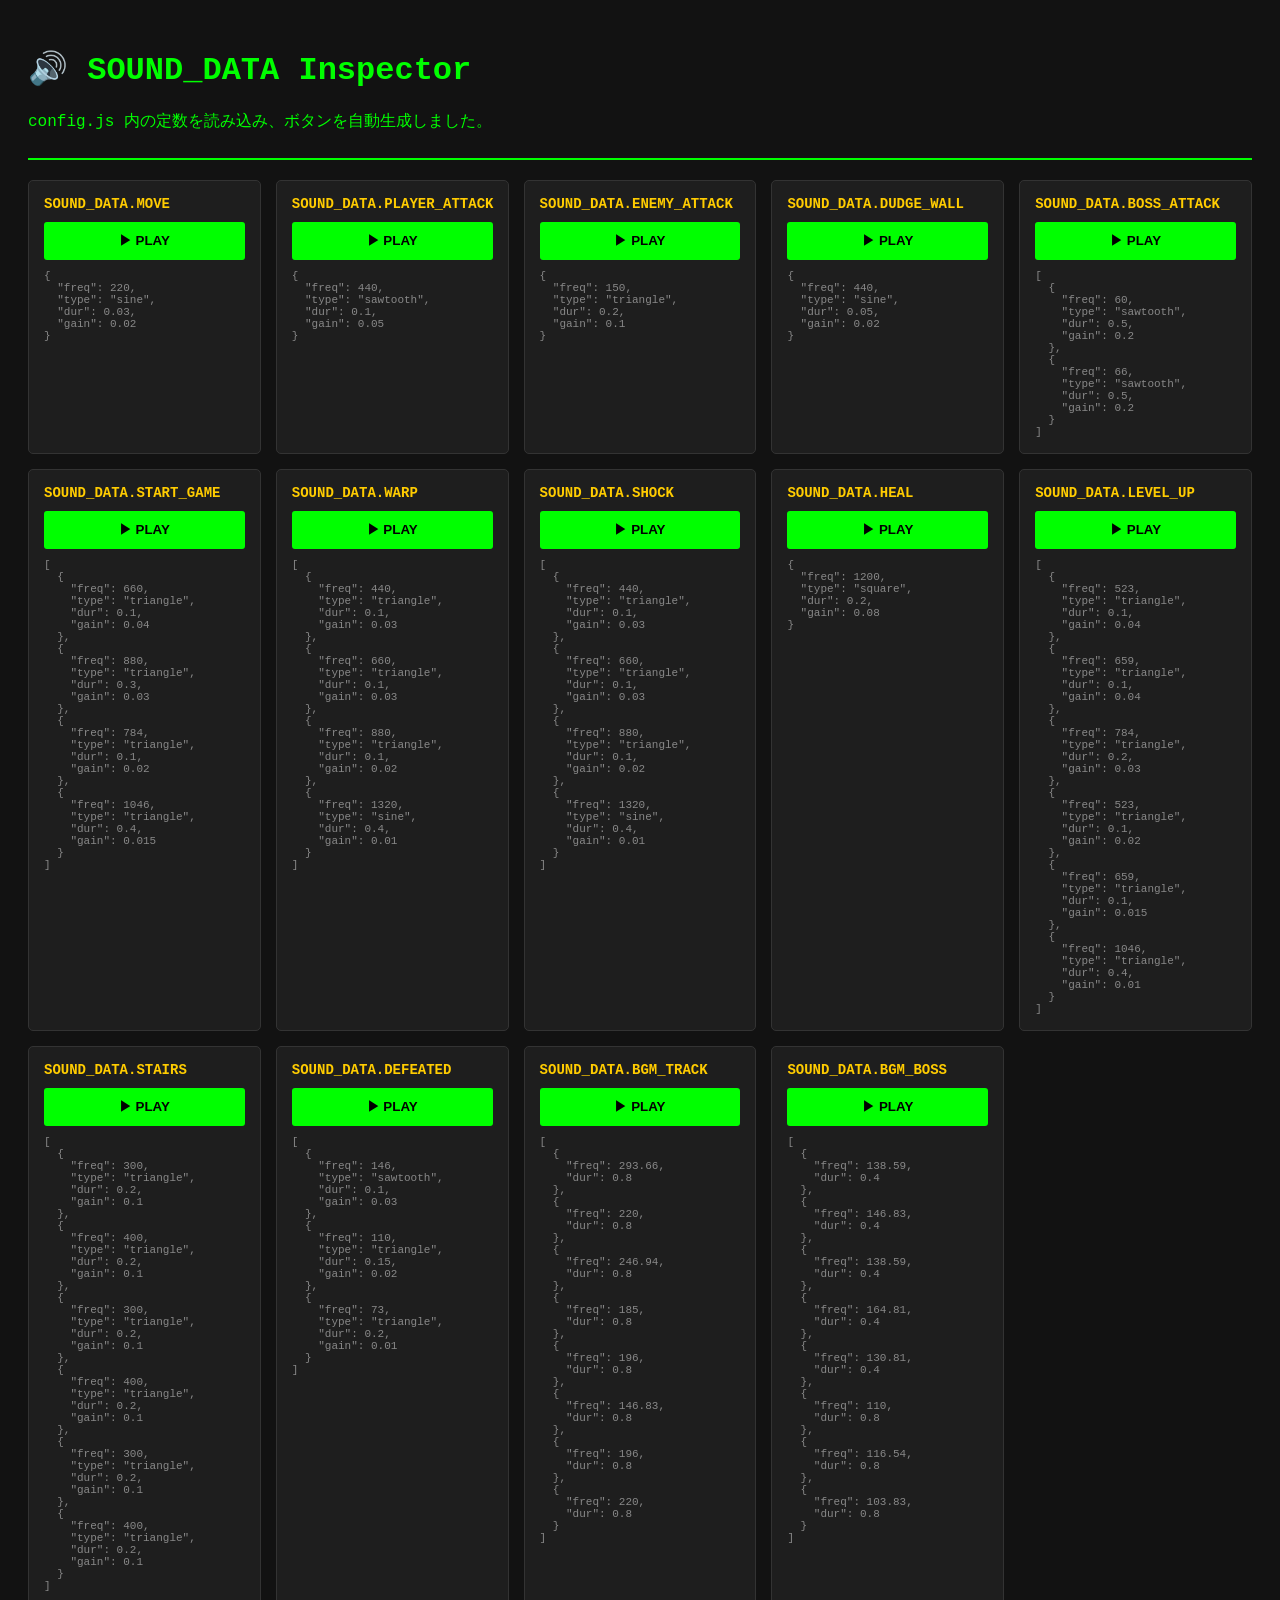
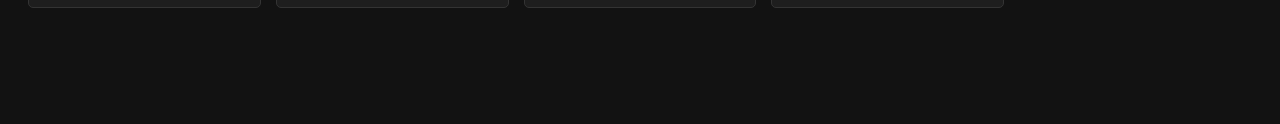
<file: test/sound-tester.html>
<!DOCTYPE html>
<html lang="ja">
<head>
    <meta charset="UTF-8">
    <title>ShadowRogue - CONST変数サウンドチェッカー</title>
    <script src="../config.js"></script>
    <style>
        body { background: #121212; color: #00ff00; font-family: 'Consolas', monospace; padding: 20px; }
        .header { border-bottom: 2px solid #00ff00; margin-bottom: 20px; padding-bottom: 10px; }
        .grid { display: grid; grid-template-columns: repeat(auto-fill, minmax(200px, 1fr)); gap: 15px; }
        .sound-card { 
            background: #1e1e1e; border: 1px solid #333; padding: 15px; border-radius: 5px;
            display: flex; flex-direction: column; gap: 10px;
        }
        .var-name { color: #ffcc00; font-weight: bold; font-size: 14px; }
        button { 
            background: #00ff00; color: #000; border: none; padding: 10px; 
            cursor: pointer; font-weight: bold; border-radius: 3px;
        }
        button:hover { background: #00cc00; }
        .details { font-size: 11px; color: #888; white-space: pre-wrap; }
    </style>
</head>
<body>

    <div class="header">
        <h1>🔊 SOUND_DATA Inspector</h1>
        <p>config.js 内の定数を読み込み、ボタンを自動生成しました。</p>
    </div>

    <div id="test-grid" class="grid">
        </div>

    <script>
        let audioCtx = null;

        // 音を鳴らすメイン関数
        function play(data) {
            if (!audioCtx) {
                audioCtx = new (window.AudioContext || window.webkitAudioContext)();
            }
            if (audioCtx.state === 'suspended') audioCtx.resume();

            const sounds = Array.isArray(data) ? data : [data];
            const now = audioCtx.currentTime;

            sounds.forEach((s, i) => {
                const osc = audioCtx.createOscillator();
                const gain = audioCtx.createGain();
                // 配列（和音・連続音）の場合は少しずつ遅延させる
                const startTime = now + (Array.isArray(data) ? i * 0.1 : 0);

                osc.type = s.type || 'sine';
                osc.frequency.setValueAtTime(s.freq, startTime);
                
                // 減衰処理
                gain.gain.setValueAtTime(s.gain || 0.1, startTime);
                gain.gain.exponentialRampToValueAtTime(0.001, startTime + s.dur);

                osc.connect(gain);
                gain.connect(audioCtx.destination);

                osc.start(startTime);
                osc.stop(startTime + s.dur);
            });
        }

        // ページ読み込み時に SOUND_DATA の中身をスキャンしてボタンを作る
        window.onload = () => {
            const grid = document.getElementById('test-grid');

            if (typeof SOUND_DATA === 'undefined') {
                grid.innerHTML = "<p style='color:red;'>Error: config.js が正しく読み込めていないか、SOUND_DATA が定義されていません。</p>";
                return;
            }

            Object.keys(SOUND_DATA).forEach(key => {
                const data = SOUND_DATA[key];
                
                // カード作成
                const card = document.createElement('div');
                card.className = 'sound-card';

                // 変数名表示
                const title = document.createElement('div');
                title.className = 'var-name';
                title.textContent = `SOUND_DATA.${key}`;

                // 詳細データ表示（デバッグ用）
                const details = document.createElement('div');
                details.className = 'details';
                details.textContent = JSON.stringify(data, null, 2);

                // 再生ボタン
                const btn = document.createElement('button');
                btn.textContent = "▶ PLAY";
                btn.onclick = () => play(data);

                card.appendChild(title);
                card.appendChild(btn);
                card.appendChild(details);
                grid.appendChild(card);
            });
        };
    </script>
</body>
</html>
</file>
